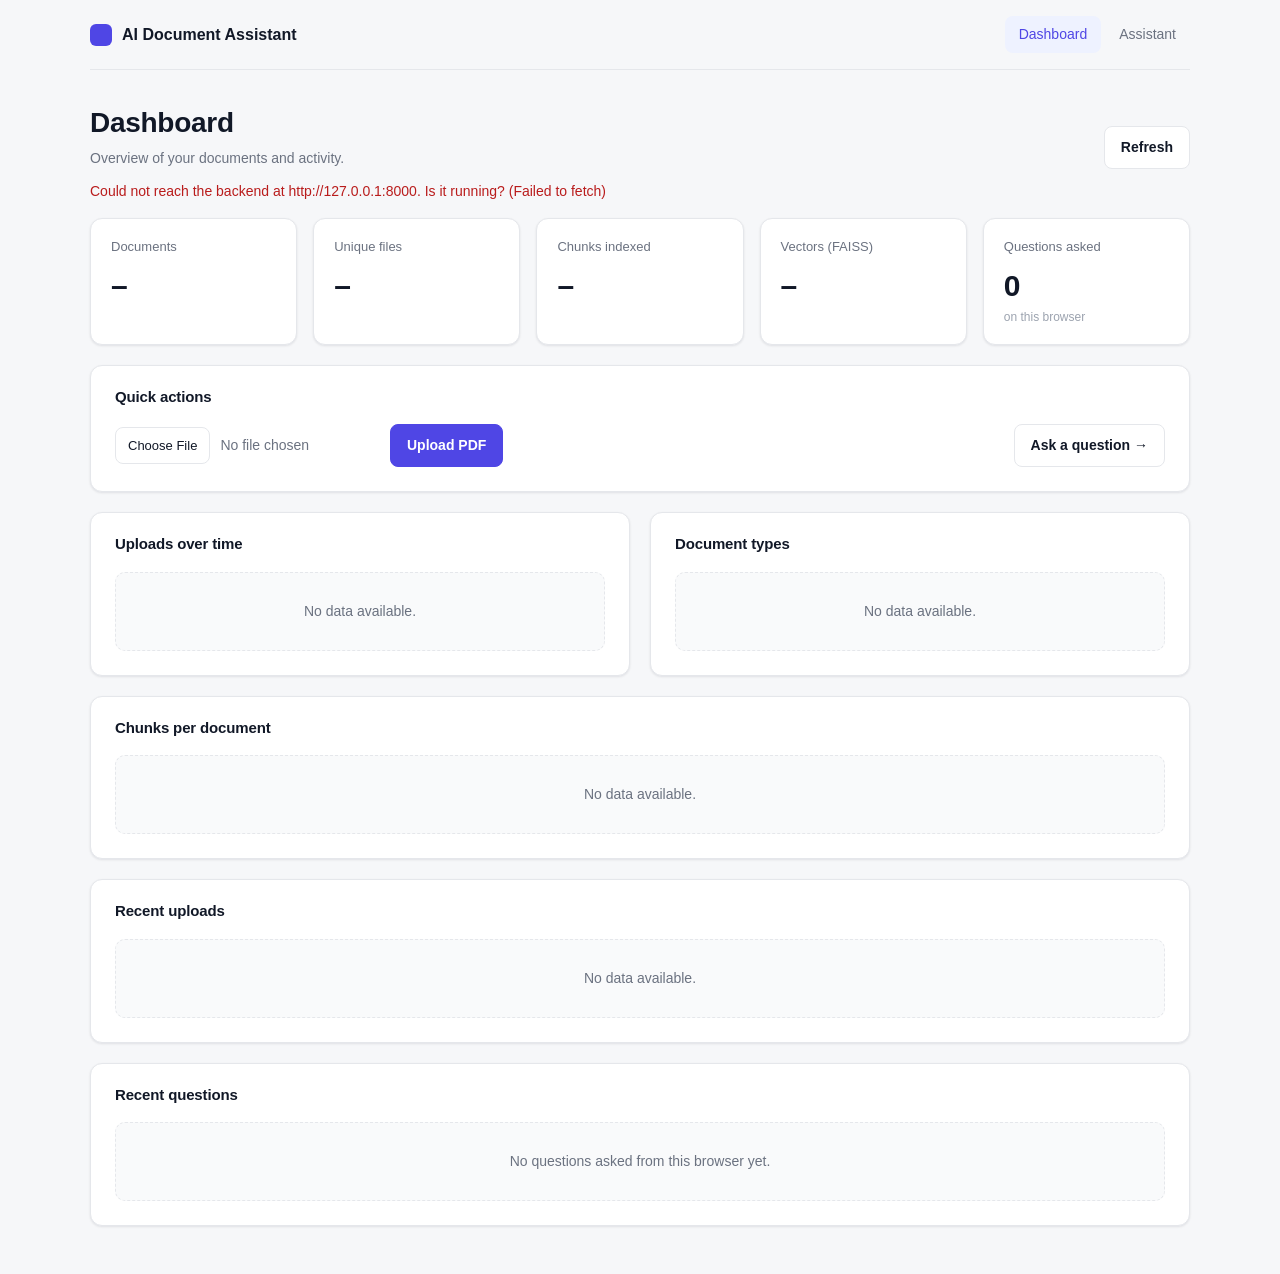
<file: frontend/index.html>
<!DOCTYPE html>
<html lang="en">
<head>
    <meta charset="UTF-8">
    <meta name="viewport" content="width=device-width, initial-scale=1.0">
    <title>Dashboard - AI Document Assistant</title>

    <link rel="stylesheet" href="style.css">
</head>

<body>

    <nav class="nav">
        <span class="brand">AI Document Assistant</span>
        <a href="index.html" class="active">Dashboard</a>
        <a href="assistant.html">Assistant</a>
    </nav>

    <div class="container wide">

        <div class="page-header">
            <div>
                <h1>Dashboard</h1>
                <p class="subtitle">Overview of your documents and activity.</p>
            </div>
            <button id="refreshButton" class="secondary">Refresh</button>
        </div>

        <p id="status" class="status"></p>

        <!-- Stat cards -->
        <div class="stats">
            <div class="card">
                <span class="label">Documents</span>
                <span class="value" id="statDocuments">–</span>
            </div>
            <div class="card">
                <span class="label">Unique files</span>
                <span class="value" id="statUnique">–</span>
            </div>
            <div class="card">
                <span class="label">Chunks indexed</span>
                <span class="value" id="statChunks">–</span>
            </div>
            <div class="card">
                <span class="label">Vectors (FAISS)</span>
                <span class="value" id="statVectors">–</span>
            </div>
            <div class="card">
                <span class="label">Questions asked</span>
                <span class="value" id="statQuestions">–</span>
                <span class="hint">on this browser</span>
            </div>
        </div>

        <!-- Quick actions -->
        <section class="panel">
            <h2>Quick actions</h2>
            <div class="actions">
                <div class="upload-box">
                    <input type="file" id="document" accept=".pdf">
                    <button id="uploadButton">Upload PDF</button>
                </div>
                <a class="button-link secondary" href="assistant.html">Ask a question →</a>
            </div>
        </section>

        <!-- Charts -->
        <div class="grid">
            <section class="panel">
                <h2>Uploads over time</h2>
                <div id="uploadsChart" class="chart"></div>
            </section>

            <section class="panel">
                <h2>Document types</h2>
                <div id="typesChart" class="chart"></div>
            </section>
        </div>

        <section class="panel">
            <h2>Chunks per document</h2>
            <div id="chunksChart" class="chart"></div>
        </section>

        <!-- Recent uploads -->
        <section class="panel">
            <h2>Recent uploads</h2>
            <div id="documentsTable"></div>
        </section>

        <!-- Recent questions -->
        <section class="panel">
            <h2>Recent questions</h2>
            <div id="questionsList"></div>
        </section>

    </div>

    <script src="config.js"></script>
    <script src="history.js"></script>
    <script src="dashboard.js"></script>

</body>
</html>
</file>
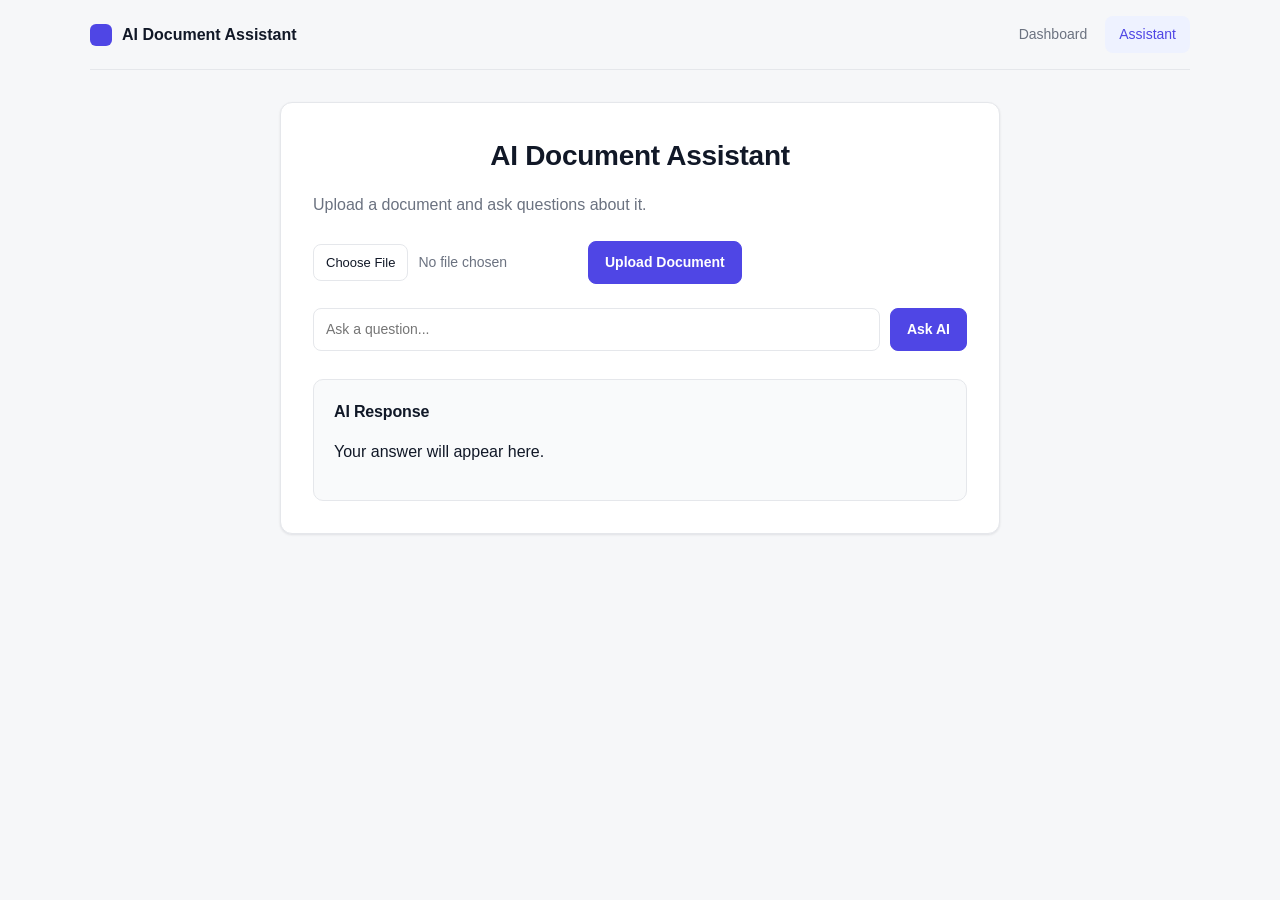
<file: frontend/assistant.html>
<!DOCTYPE html>
<html lang="en">
<head>
    <meta charset="UTF-8">
    <meta name="viewport" content="width=device-width, initial-scale=1.0">
    <title>AI Document Assistant</title>

    <link rel="stylesheet" href="style.css">
</head>

<body>

    <nav class="nav">
        <span class="brand">AI Document Assistant</span>
        <a href="index.html">Dashboard</a>
        <a href="assistant.html" class="active">Assistant</a>
    </nav>

    <div class="container">

        <h1>AI Document Assistant</h1>

        <p>
            Upload a document and ask questions about it.
        </p>

        <div class="upload-box">
            <input type="file" id="document">
            <button id="uploadButton">Upload Document</button>
        </div>

        <div class="question-box">
            <input
                type="text"
                id="question"
                placeholder="Ask a question..."
            >

            <button id="askButton">Ask AI</button>
        </div>

        <div id="response">
            <h2>AI Response</h2>
            <p id="answer">Your answer will appear here.</p>
        </div>

    </div>

    <script src="config.js"></script>
    <script src="history.js"></script>
    <script src="script.js"></script>

</body>
</html>
</file>
<file: frontend/style.css>
/* =========================================================
   THEME
   ========================================================= */

:root {
    --bg: #f6f7f9;
    --surface: #ffffff;
    --surface-muted: #f9fafb;
    --border: #e5e7eb;
    --text: #111827;
    --text-muted: #6b7280;
    --text-subtle: #9ca3af;
    --accent: #4f46e5;
    --accent-hover: #4338ca;
    --accent-soft: #eef2ff;
    --danger: #b91c1c;
    --radius: 12px;
    --shadow: 0 1px 2px rgba(16, 24, 40, 0.04), 0 1px 3px rgba(16, 24, 40, 0.06);
    --shadow-hover: 0 4px 12px rgba(16, 24, 40, 0.08);
}

* {
    box-sizing: border-box;
}

body {
    font-family: Inter, -apple-system, BlinkMacSystemFont, "Segoe UI", Roboto, Arial, sans-serif;
    background: var(--bg);
    color: var(--text);
    margin: 0;
    padding: 0 24px 48px;
    line-height: 1.5;
    -webkit-font-smoothing: antialiased;
}

h1,
h2 {
    letter-spacing: -0.01em;
}

/* =========================================================
   NAVIGATION
   ========================================================= */

.nav {
    display: flex;
    align-items: center;
    gap: 4px;
    max-width: 1100px;
    margin: 0 auto 32px;
    padding: 16px 0;
    border-bottom: 1px solid var(--border);
}

.nav .brand {
    font-weight: 700;
    margin-right: auto;
    display: flex;
    align-items: center;
    gap: 10px;
}

.nav .brand::before {
    content: "";
    width: 22px;
    height: 22px;
    border-radius: 6px;
    background: var(--accent);
}

.nav a {
    color: var(--text-muted);
    text-decoration: none;
    font-size: 14px;
    font-weight: 500;
    padding: 8px 14px;
    border-radius: 8px;
}

.nav a:hover {
    color: var(--text);
    background: var(--surface);
}

.nav a.active {
    color: var(--accent);
    background: var(--accent-soft);
}

/* =========================================================
   LAYOUT
   ========================================================= */

.container {
    max-width: 720px;
    margin: auto;
    background: var(--surface);
    padding: 32px;
    border-radius: var(--radius);
    border: 1px solid var(--border);
    box-shadow: var(--shadow);
}

.container.wide {
    max-width: 1100px;
    background: none;
    border: none;
    box-shadow: none;
    padding: 0;
}

h1 {
    text-align: center;
    font-size: 28px;
    margin: 0 0 8px;
}

.container > p {
    color: var(--text-muted);
}

/* =========================================================
   FORM CONTROLS
   ========================================================= */

.upload-box,
.question-box {
    margin-top: 24px;
    display: flex;
    flex-wrap: wrap;
    align-items: center;
    gap: 10px;
}

input[type="text"] {
    flex: 1;
    min-width: 200px;
    padding: 10px 12px;
    font: inherit;
    font-size: 14px;
    border: 1px solid var(--border);
    border-radius: 8px;
    outline: none;
}

input[type="text"]:focus {
    border-color: var(--accent);
    box-shadow: 0 0 0 3px var(--accent-soft);
}

input[type="file"] {
    font: inherit;
    font-size: 14px;
    color: var(--text-muted);
}

input[type="file"]::file-selector-button {
    font: inherit;
    font-size: 13px;
    padding: 8px 12px;
    margin-right: 10px;
    border: 1px solid var(--border);
    border-radius: 8px;
    background: var(--surface);
    color: var(--text);
    cursor: pointer;
}

button,
.button-link {
    display: inline-flex;
    align-items: center;
    padding: 10px 16px;
    font: inherit;
    font-size: 14px;
    font-weight: 600;
    color: #fff;
    background: var(--accent);
    border: 1px solid var(--accent);
    border-radius: 8px;
    cursor: pointer;
    text-decoration: none;
    transition: background 0.15s ease;
}

button:hover,
.button-link:hover {
    background: var(--accent-hover);
}

button:disabled {
    opacity: 0.6;
    cursor: wait;
}

button.secondary,
.button-link.secondary {
    color: var(--text);
    background: var(--surface);
    border-color: var(--border);
}

button.secondary:hover,
.button-link.secondary:hover {
    background: var(--surface-muted);
}

#response {
    margin-top: 28px;
    padding: 20px;
    background: var(--surface-muted);
    border: 1px solid var(--border);
    border-radius: 10px;
}

#response h2 {
    margin-top: 0;
    font-size: 16px;
}

/* =========================================================
   DASHBOARD
   ========================================================= */

.page-header {
    display: flex;
    justify-content: space-between;
    align-items: flex-end;
    gap: 16px;
    flex-wrap: wrap;
}

.page-header h1 {
    text-align: left;
    margin: 0;
}

.page-header .subtitle {
    margin: 4px 0 0;
    color: var(--text-muted);
    font-size: 14px;
}

.status {
    min-height: 1.4em;
    margin: 12px 0 0;
    font-size: 14px;
    color: var(--text-muted);
}

.status.error {
    color: var(--danger);
}

.stats {
    display: grid;
    grid-template-columns: repeat(5, 1fr);
    gap: 16px;
    margin-top: 16px;
}

.card,
.panel {
    background: var(--surface);
    border: 1px solid var(--border);
    border-radius: var(--radius);
    box-shadow: var(--shadow);
}

.card {
    display: flex;
    flex-direction: column;
    padding: 18px 20px;
    transition: box-shadow 0.15s ease;
}

.card:hover {
    box-shadow: var(--shadow-hover);
}

.card .label {
    color: var(--text-muted);
    font-size: 13px;
    font-weight: 500;
}

.card .value {
    font-size: 30px;
    font-weight: 700;
    margin-top: 6px;
    font-variant-numeric: tabular-nums;
}

.card .hint {
    color: var(--text-subtle);
    font-size: 12px;
}

.panel {
    margin-top: 20px;
    padding: 20px 24px 24px;
}

.panel h2 {
    font-size: 15px;
    font-weight: 600;
    margin: 0 0 16px;
}

.grid {
    display: grid;
    grid-template-columns: minmax(0, 1fr) minmax(0, 1fr);
    gap: 20px;
}

.grid .panel {
    margin-top: 20px;
}

.actions {
    display: flex;
    flex-wrap: wrap;
    align-items: center;
    justify-content: space-between;
    gap: 16px;
}

.actions .upload-box {
    margin-top: 0;
}

.empty {
    color: var(--text-muted);
    background: var(--surface-muted);
    border: 1px dashed var(--border);
    border-radius: 10px;
    padding: 28px 20px;
    text-align: center;
    font-size: 14px;
    margin: 0;
}

.muted {
    color: var(--text-muted);
    font-size: 13px;
}

/* Bar chart */

.bars {
    display: flex;
    flex-direction: column;
    gap: 10px;
}

.bar-row {
    display: grid;
    grid-template-columns: minmax(60px, 180px) minmax(0, 1fr) 32px;
    align-items: center;
    gap: 12px;
    font-size: 13px;
}

.bar-label {
    overflow: hidden;
    text-overflow: ellipsis;
    white-space: nowrap;
}

.bar-track {
    background: #f1f2f4;
    border-radius: 999px;
    height: 10px;
}

.bar-fill {
    background: var(--accent);
    border-radius: 999px;
    height: 100%;
}

.bar-value {
    text-align: right;
    color: var(--text-muted);
    font-variant-numeric: tabular-nums;
}

/* Column chart */

.columns {
    display: flex;
    align-items: flex-end;
    gap: 6px;
    height: 170px;
}

.column {
    flex: 1;
    min-width: 0;
    display: flex;
    flex-direction: column;
    align-items: center;
    height: 100%;
    font-size: 11px;
}

.column-area {
    flex: 1;
    width: 100%;
    display: flex;
    align-items: flex-end;
    background: #f5f6f8;
    border-radius: 6px;
}

.column-fill {
    width: 100%;
    background: var(--accent);
    border-radius: 6px;
}

.column-value {
    height: 16px;
    color: var(--text-muted);
}

.column-label {
    margin-top: 6px;
    color: var(--text-subtle);
    white-space: nowrap;
    overflow: hidden;
    text-overflow: clip;
    max-width: 100%;
}

/* Table and lists */

.table-wrap {
    overflow-x: auto;
}

table {
    width: 100%;
    border-collapse: collapse;
    font-size: 14px;
}

th,
td {
    text-align: left;
    padding: 12px;
    border-bottom: 1px solid var(--border);
    white-space: nowrap;
}

th {
    color: var(--text-muted);
    font-size: 12px;
    font-weight: 600;
    text-transform: uppercase;
    letter-spacing: 0.04em;
    background: var(--surface-muted);
}

tr:last-child td {
    border-bottom: none;
}

.badge {
    display: inline-block;
    padding: 2px 8px;
    font-size: 12px;
    font-weight: 500;
    color: var(--accent);
    background: var(--accent-soft);
    border-radius: 999px;
}

.question-list {
    list-style: none;
    padding: 0;
    margin: 0;
}

.question-list li {
    display: flex;
    justify-content: space-between;
    gap: 16px;
    padding: 12px 0;
    border-bottom: 1px solid var(--border);
    font-size: 14px;
}

.question-list li:last-child {
    border-bottom: none;
}

/* =========================================================
   RESPONSIVE
   ========================================================= */

@media (max-width: 960px) {
    .stats {
        grid-template-columns: repeat(3, 1fr);
    }
}

@media (max-width: 720px) {
    body {
        padding: 0 16px 32px;
    }

    .stats {
        grid-template-columns: repeat(2, 1fr);
    }

    .grid {
        grid-template-columns: minmax(0, 1fr);
    }

    .container {
        padding: 24px;
    }

    .question-list li {
        flex-direction: column;
        gap: 4px;
    }

    /* Show every other day label on small screens */
    .column:nth-child(even) .column-label {
        visibility: hidden;
    }
}
</file>
